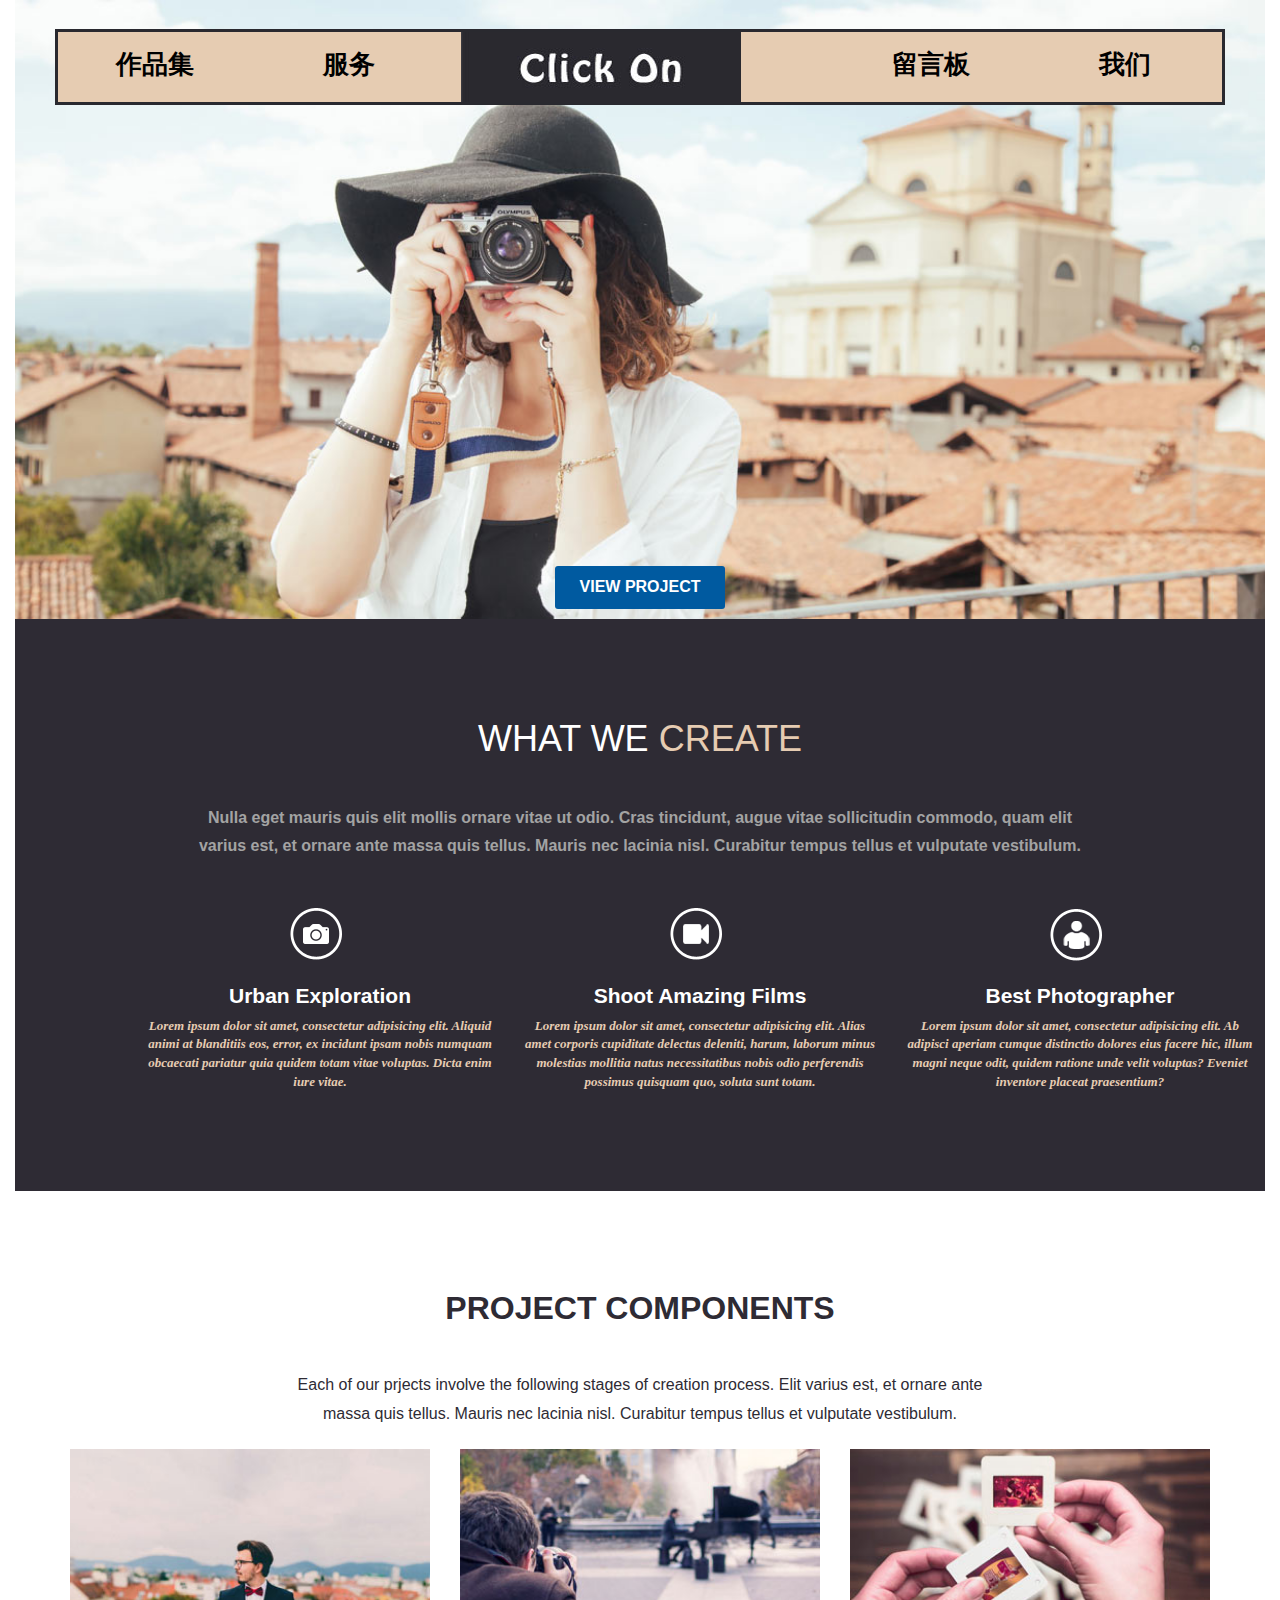
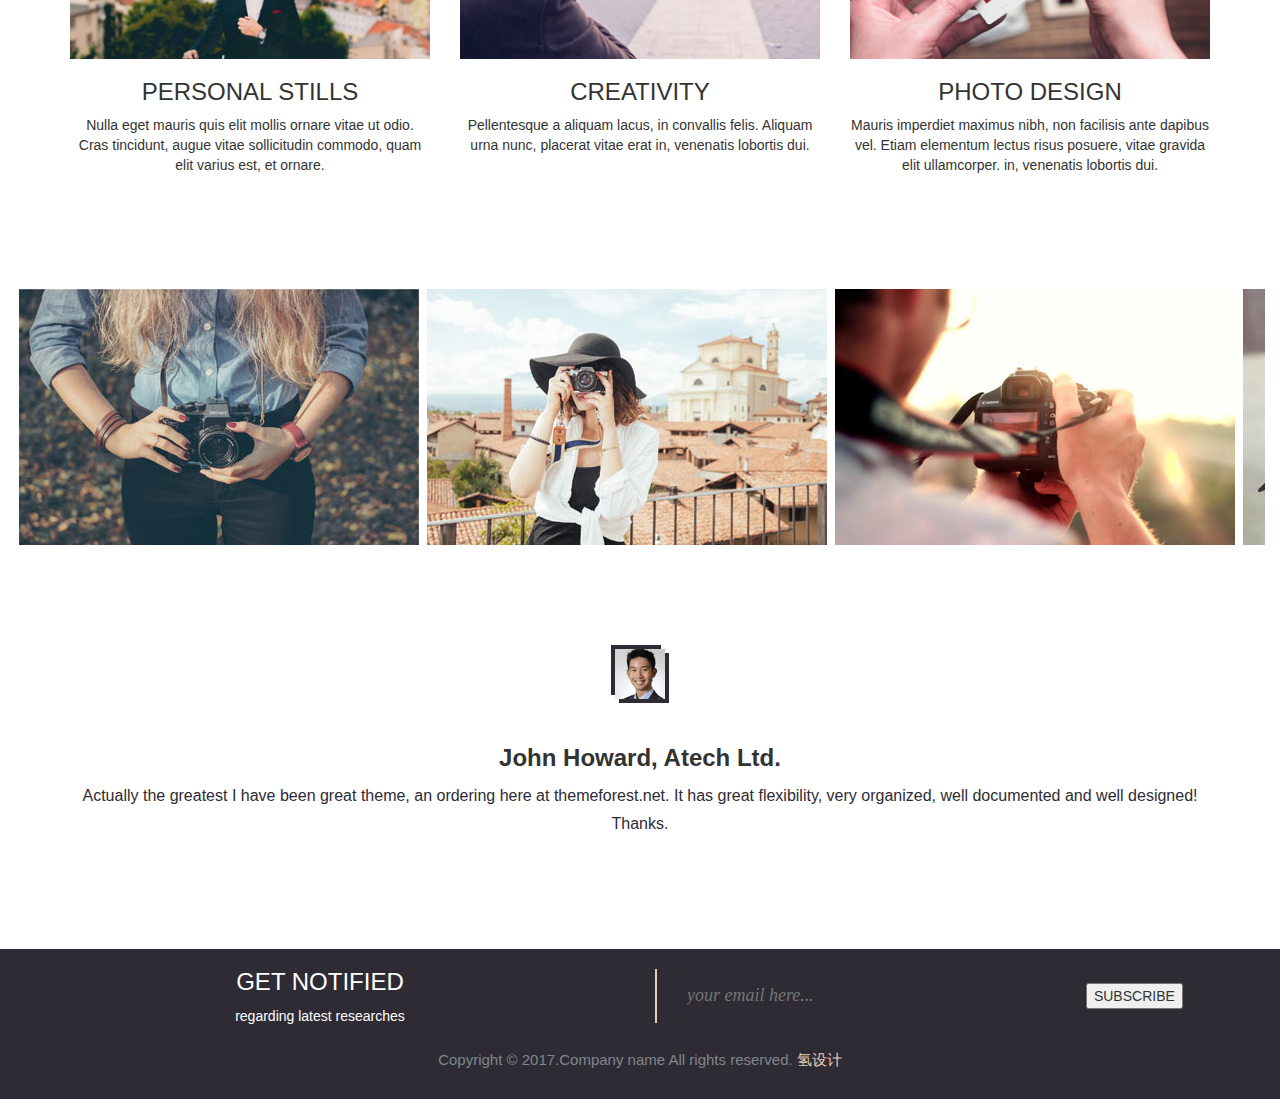
<file: index.html>
<!DOCTYPE html>
<html>
<head lang="en">
    <meta charset="UTF-8">
    <meta name="viewport" content="width=device-width, initial-scale=1"/>
    <title></title>
    <link rel="stylesheet" href="css/bootstrap.css"/>
    <link rel="stylesheet" href="css/index.css"/>
    <link rel="stylesheet" href="css/footer.css"/>


</head>
<body>
<div class="container-fluid">
    <!-- 第一行 banner-top行-->
    <div class="row">
        <div class="col-xs-12">
            <div class="banner" id="banner">
                <div class="container">
                    <!-- banner-top-->
                    <div class="row nav">
                        <div class="col-xs-2 ">
                            <a href="gallery.html" class="nav-font">作品集</a>
                        </div>
                        <div class="col-xs-2">
                            <a href="service.html" class="nav-font">服务</a>
                        </div>
                        <div class="col-xs-4">
                            <a href="index.html">
                                <img src="img/2.jpg" alt=""  class="img-responsive"/>
                            </a>
                        </div>
                        <div class="col-xs-2">
                            <a href="blog.html" class="nav-font">留言板</a>
                        </div>
                        <div class="col-xs-2">
                            <a href="about.html" class="nav-font">我们</a>
                        </div>
                    </div>
                    <div class="row">
                        <div class="col-xs-12">
                            <div class="banner-info-before" id="banner-info">
                                <h1>WELCOME TO<span> SNAPPING</span></h1>
                                <p>create & innovative team</p>
                            </div>
                        </div>
                    <div class="row">
                       <div class="col-xs-12 view">
                           <a href="#" class="hvr-shutter-in-vertical">VIEW PROJECT</a>
                       </div>
                    </div>
                    </div>
                 </div>
            </div>
        </div>
    </div>
    <!--第二行banner-bottom-->
    <div class="container-fluid banner-bottom">
        <div class="row">
            <div class="col-xs-12">
                <div class="row">
                    <div class="container col-xs-12 banner-bottom-top">
                        <h1>WHAT WE <span>CREATE</span></h1>
                        <p>Nulla eget mauris quis elit mollis ornare vitae ut odio.
                            Cras tincidunt, augue vitae sollicitudin commodo, quam elit
                            varius est, et ornare ante massa quis tellus. Mauris nec lacinia
                            nisl. Curabitur tempus tellus et vulputate vestibulum.</p>
                    </div>
                </div>
                <div class="row container  banner-bottom-bottom">
                    <div class="col-sm-4 col-xs-12">
                        <div class="banner-bottom-grid img1"></div>
                        <h3>Urban Exploration</h3>
                        <p>Lorem ipsum dolor sit amet, consectetur adipisicing elit. Aliquid animi at blanditiis eos, error, ex incidunt ipsam nobis numquam obcaecati pariatur quia quidem totam vitae voluptas. Dicta enim iure vitae.</p>
                    </div>
                    <div class="col-sm-4 col-xs-12">
                        <div class="banner-bottom-grid img2"></div>
                        <h3>Shoot Amazing Films</h3>
                        <p>Lorem ipsum dolor sit amet, consectetur adipisicing elit. Alias amet corporis cupiditate delectus deleniti, harum, laborum minus molestias mollitia natus necessitatibus nobis odio perferendis possimus quisquam quo, soluta sunt totam.</p>
                    </div>
                    <div class="col-sm-4 col-xs-12">
                        <div class="banner-bottom-grid img3"></div>
                        <h3>Best Photographer</h3>
                        <p>Lorem ipsum dolor sit amet, consectetur adipisicing elit. Ab adipisci aperiam cumque distinctio dolores eius facere hic, illum magni neque odit, quidem ratione unde velit voluptas? Eveniet inventore placeat praesentium?</p>
                    </div>
                </div>
            </div>
        </div>
    </div>
    <!-- banner 结束-->
    <!-- project开始-->
    <div class="project">
        <div class="container">
           <div class="project-header">
               <div class="row">
                   <div class="col-xs-12">
                      <h2>PROJECT COMPONENTS</h2>
                      <p>
                          Each of our prjects involve the following stages of creation process.
                          Elit varius est, et ornare ante massa quis tellus. Mauris nec lacinia
                          nisl. Curabitur tempus tellus et vulputate vestibulum.
                      </p>
                   </div>
               </div>
           </div>
           <div class="project-grids">
               <div class="row">
                   <div class="col-xs-12 col-md-4 ">
                       <img src="img/p1.jpg" alt="" class="img-responsive"/>
                       <h3>PERSONAL STILLS</h3>
                       <P>Nulla eget mauris quis elit mollis ornare vitae ut odio.
                           Cras tincidunt, augue vitae sollicitudin commodo, quam elit
                           varius est, et ornare.
                       </P>
                   </div>
                   <div class="col-xs-12 col-md-4 ">
                       <img src="img/p2.jpg" alt="" class="img-responsive"/>
                       <h3>CREATIVITY</h3>
                       <P>Pellentesque a aliquam lacus, in convallis felis. Aliquam
                           urna nunc, placerat vitae erat in, venenatis lobortis dui.
                       </P>
                   </div>
                   <div class="col-xs-12 col-md-4">
                       <img src="img/p3.jpg" alt="" class="img-responsive"/>
                       <h3>PHOTO DESIGN</h3>
                       <P>Mauris imperdiet maximus nibh, non facilisis
                           ante dapibus vel. Etiam elementum lectus risus
                           posuere, vitae gravida elit ullamcorper.  in, venenatis lobortis dui.
                       </P>
                   </div>
               </div>
           </div>
        </div>
    </div>

    <!-- flex-slider-->
    <div id="slide" class="row">
        <ul class="slide-img" data-load="bannerImgs" style="transition:all .5s linear;">
            <li>
                <a href="#">
                    <img src="img/999.jpg" alt="" class="img-responsive"/>
                </a>
            </li>
            <li>
                <a href="#">
                    <img src="img/888.jpg" alt="" class="img-responsive"/>
                </a>
            </li>
            <li>
                <a href="#">
                    <img src="img/777.jpg" alt="" class="img-responsive"/>
                </a>
            </li>
            <li>
                <a href="#">
                    <img src="img/aaa.jpg" alt="" class="img-responsive"/>
                </a>
            </li>
            <li>
            <a href="#">
                <img src="img/a6.jpg" alt="" class="img-responsive"/>
            </a>
        </li>
            <li>
                <a href="#">
                    <img src="img/sss.jpg" alt="" class="img-responsive"/>
                </a>
            </li>
            <li>
                <a href="#">
                    <img src="img/888.jpg" alt="" class="img-responsive"/>
                </a>
            </li>
            <li>
                <a href="#">
                    <img src="img/777.jpg" alt="" class="img-responsive"/>
                </a>
            </li>
            <li>
                <a href="#">
                    <img src="img/999.jpg" alt="" class="img-responsive"/>
                </a>
            </li>
        </ul>
    </div>

    <!-- about-->
    <div class="row">
        <div class="col-xs-12">
            <div class="container des">
                <div class="about-img">
                    <a href="#">
                        <img src="img/7.png" alt=""/>
                    </a>
                </div>
                <h3>John Howard, Atech Ltd.</h3>
                <p>Actually the greatest I have been great theme, an
                    ordering here at themeforest.net. It has great flexibility,
                    very organized, well documented and well designed! Thanks.</p>
            </div>
        </div>
    </div>



    <!--footer-->
    <div id="footer"></div>


</div>
<script src="js/jquery-1.11.3.js"></script>
<script src="js/bootstrap.js"></script>
<script src="js/index.js"></script>
</body>
</html>
</file>
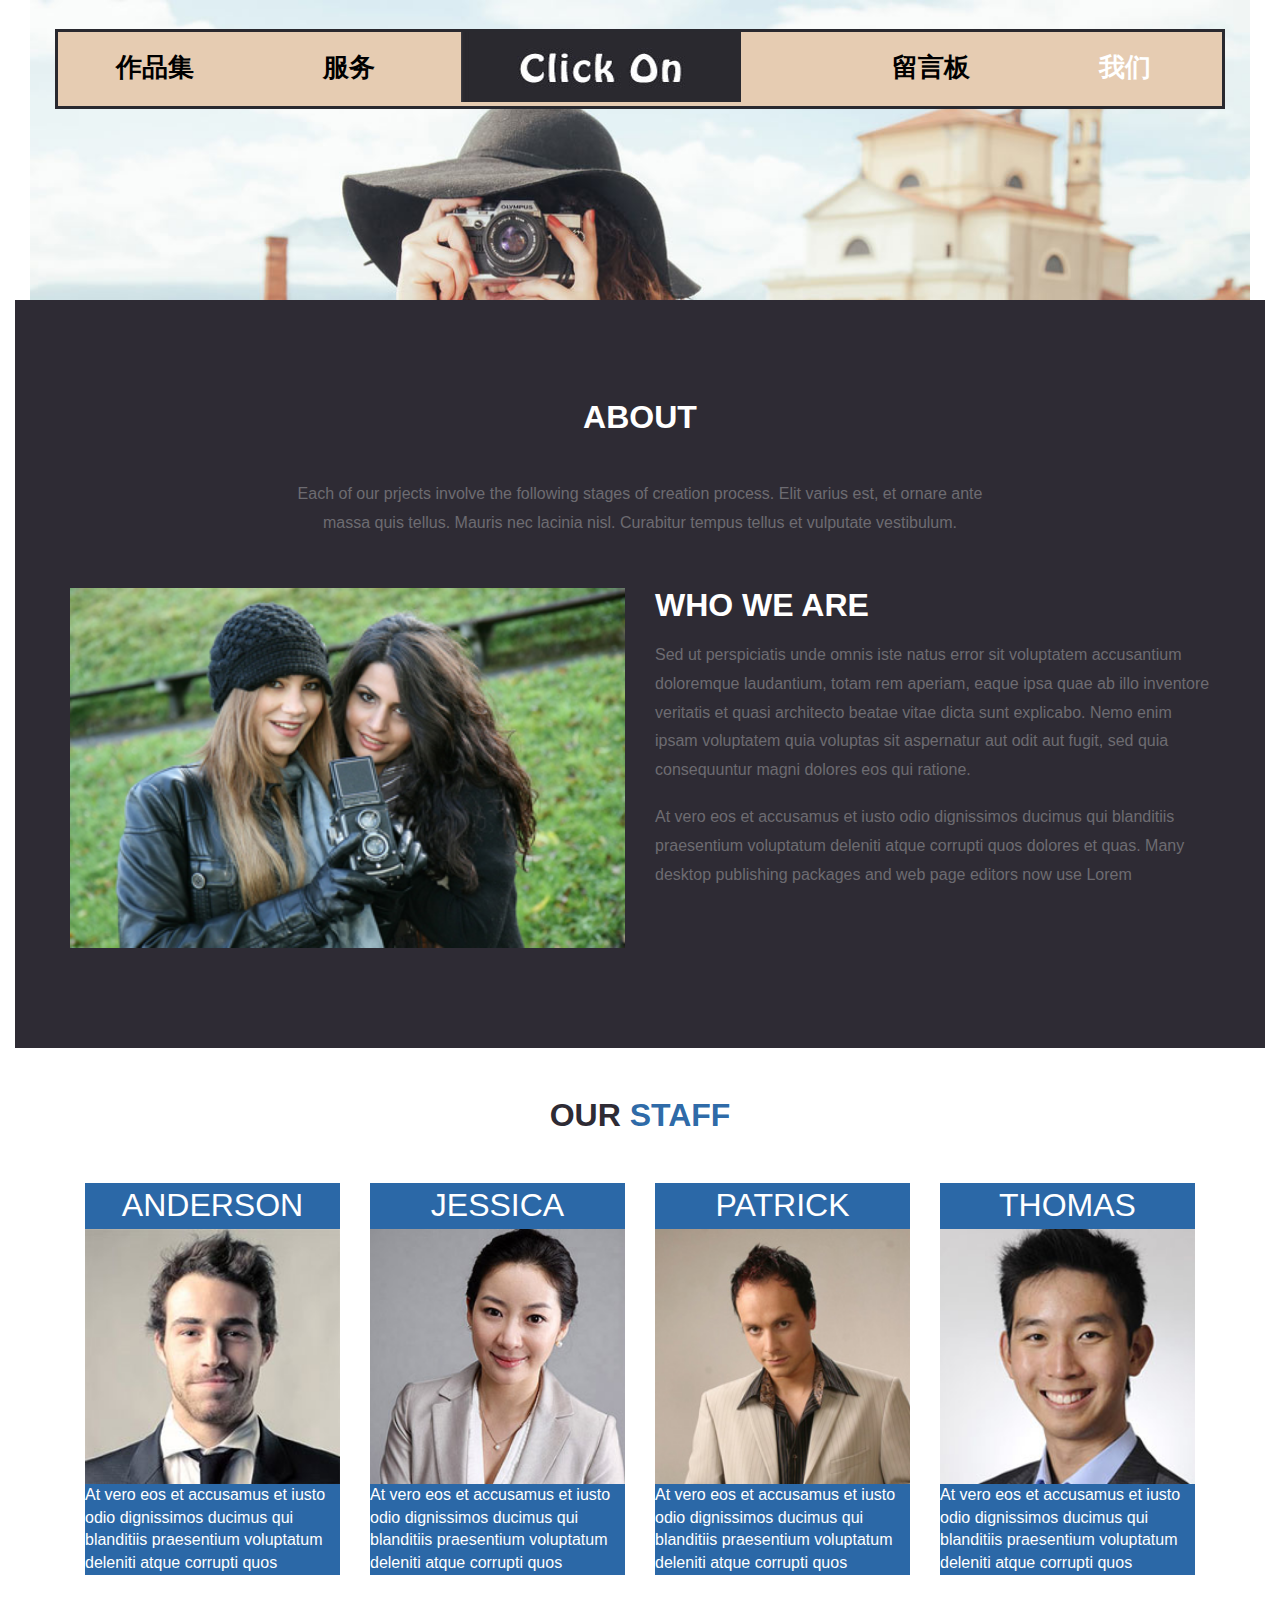
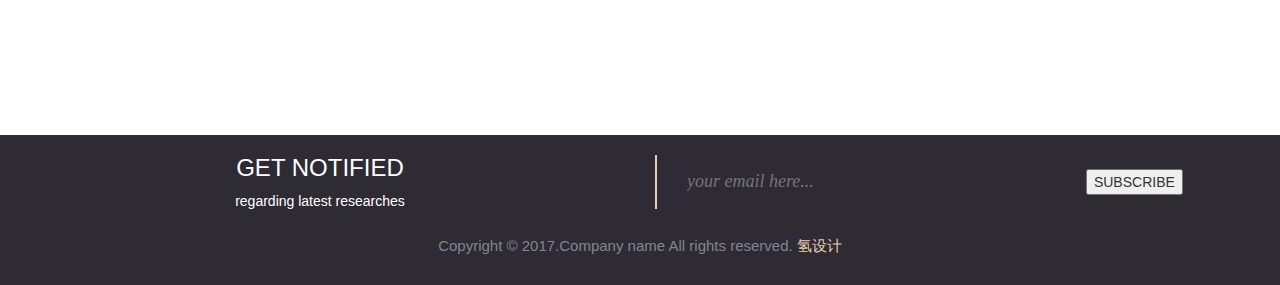
<file: about.html>
<!DOCTYPE html>
<html>
<head lang="en">
    <meta charset="UTF-8">
    <title></title>
    <link rel="stylesheet" href="css/bootstrap.css"/>
    <link rel="stylesheet" href="css/top.css"/>
    <link rel="stylesheet" href="css/footer.css"/>
    <link rel="stylesheet" href="css/about.css"/>

</head>
<body>
<div class="container-fluid">
    <div id="header"></div>
    <!-- about-->
    <div class="row">
        <div class="col-xs-12">
            <div class="about">
                <div class="container">
                    <div class="row">
                        <div class="col-xs-12 about-info">
                            <h2>ABOUT</h2>
                            <p>Each of our prjects involve the following stages of creation process.
                                Elit varius est, et ornare ante massa quis tellus. Mauris nec lacinia
                                nisl. Curabitur tempus tellus et vulputate vestibulum. </p>
                        </div>
                    </div>
                    <div class="row about-grids">
                        <div class="col-xs-6">
                            <img src="img/h2.jpg" alt=""/>
                        </div>
                        <div class="col-xs-6 about-right">
                           <h3>WHO WE ARE</h3>
                            <p>Sed ut perspiciatis unde omnis iste natus error sit voluptatem
                                accusantium doloremque laudantium, totam rem aperiam, eaque ipsa quae
                                ab illo inventore veritatis et quasi architecto beatae vitae dicta sunt
                                explicabo. Nemo enim ipsam voluptatem quia voluptas sit aspernatur aut
                                odit aut fugit, sed quia consequuntur magni dolores eos qui ratione.
                            </p>
                            <p class="hidden-xs hidden-sm" id="details">
                                At vero eos et accusamus et iusto odio dignissimos ducimus qui blanditiis
                                praesentium voluptatum deleniti atque corrupti quos dolores et quas. Many desktop
                                publishing packages and web page editors now use Lorem
                            </p>
                            <button class="hidden-md hidden-lg" id="more">MORE</button>
                        </div>
                    </div>
                </div>
            </div>
        </div>
    </div>
    <!-- out-staff-->
    <div class="staff">
        <div class="row our-staff-top">
            <div class="container col-xs-12">
                <h1>OUR <span>STAFF</span></h1>
            </div>
        </div>

        <div class="row our-staff-bottom">
             <div class="container">
                <div class="col-xs-6 col-sm-3 staff-grid">
                    <p>ANDERSON</p>
                    <img src="img/ggg.jpg" alt=""/>
                    <P>
                        At vero eos et accusamus et iusto odio dignissimos ducimus qui blanditiis
                        praesentium voluptatum deleniti atque corrupti quos
                    </P>
                </div>
                <div class="col-xs-6 col-sm-3 staff-grid">
                    <P>JESSICA</P>
                    <img src="img/fff.jpg" alt=""/>
                    <P>
                        At vero eos et accusamus et iusto odio dignissimos ducimus qui blanditiis
                        praesentium voluptatum deleniti atque corrupti quos
                    </P>
                </div>
                <div class="col-xs-6 col-sm-3 staff-grid">
                    <P>PATRICK</P>
                    <img src="img/eee.jpg" alt=""/>
                    <P>
                        At vero eos et accusamus et iusto odio dignissimos ducimus qui blanditiis
                        praesentium voluptatum deleniti atque corrupti quos
                    </P>
                </div>
                <div class="col-xs-6 col-sm-3 staff-grid">
                    <P>THOMAS</P>
                    <img src="img/ddd.jpg" alt=""/>
                    <P>
                        At vero eos et accusamus et iusto odio dignissimos ducimus qui blanditiis
                        praesentium voluptatum deleniti atque corrupti quos
                    </P>
                </div>
            </div>
         </div>
    </div>
    <div id="footer"></div>
</div>
    <script src="js/jquery-1.11.3.js"></script>
    <script src="js/bootstrap.js"></script>
    <script src="js/about.js"></script>
</body>
</html>
</file>
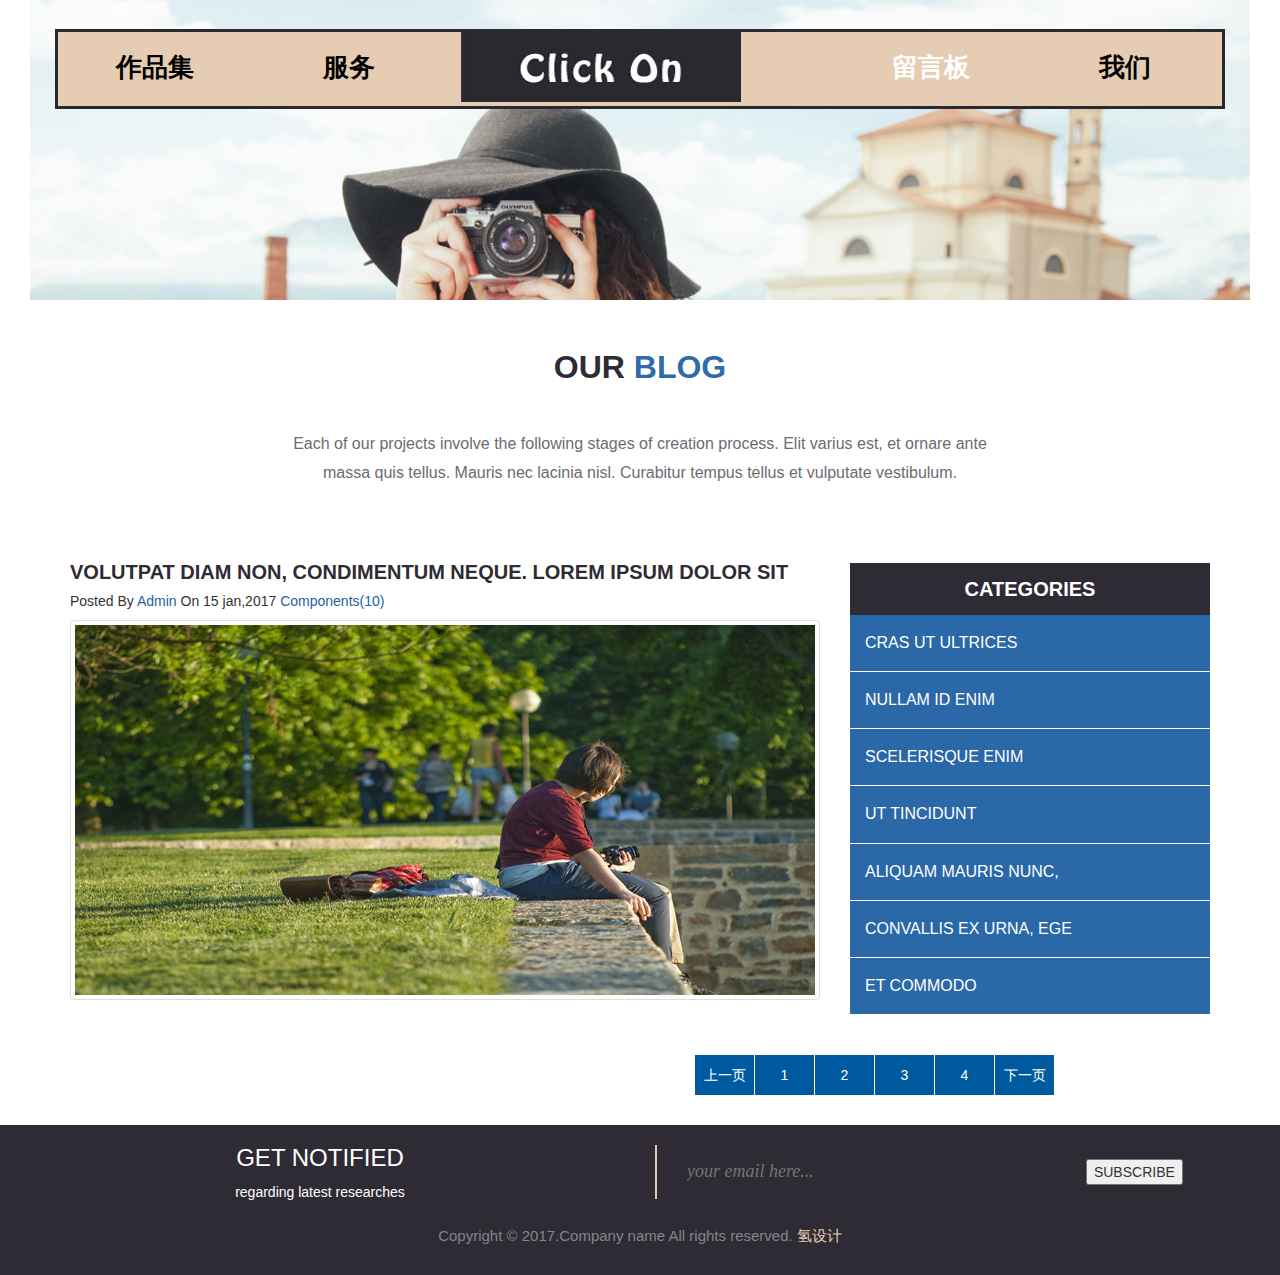
<file: blog.html>
<!DOCTYPE html>
<html>
<head lang="en">
    <meta charset="UTF-8">
    <title></title>
    <link rel="stylesheet" href="css/bootstrap.css"/>
    <link rel="stylesheet" href="css/reset.css"/>
    <link rel="stylesheet" href="css/top.css"/>
    <link rel="stylesheet" href="css/footer.css"/>
    <link rel="stylesheet" href="css/blog.css"/>
</head>
<body>
<div class="container-fluid">
    <div id="header"></div>

    <!-- our blog-->
    <div class="blog">
        <div class="row our-blog-top">
            <div class="container col-xs-12">
                <h1>OUR <span>BLOG</span></h1>
                <p>
                    Each of our projects involve the following stages of creation process.
                    Elit varius est, et ornare ante massa quis tellus. Mauris nec lacinia
                    nisl. Curabitur tempus tellus et vulputate vestibulum.
                </p>
            </div>
        </div>
    </div>

    <!--blog-grids  -->
    <div class="blog-grids container">
        <div class="row">
        <div class="col-xs-12 col-sm-8">
            <h3>
                <a href="javascript:void(0)">volutpat diam non, condimentum neque. Lorem ipsum dolor sit</a>
            </h3>
            <h5>Posted By <span>Admin</span>  On 15 jan,2017 <span>Components(10)</span> </h5>
            <img src="img/ppp.jpg" alt="" class="img-responsive img-thumbnail"/>
        </div>
        <div class="col-xs-12 col-sm-4 blog-sidebar">
            <h4>Categories</h4>
            <ul class="category">
                <li><a href="#">Cras ut ultrices</a></li>
                <li><a href="#">Nullam id enim</a></li>
                <li><a href="#">scelerisque enim</a></li>
                <li><a href="#">Ut tincidunt</a></li>
                <li><a href="#">Aliquam mauris nunc,</a></li>
                <li><a href="#">convallis ex urna, ege</a></li>
                <li><a href="#"> et commodo</a></li>
            </ul>
        </div>
    </div>
    </div>

    <!-- page-->
    <div class="page class">
        <div class="col-xs-12 col-sm-6 col-sm-offset-6">
            <ul>
                <li><a href="#">上一页</a></li>
                <li><a href="#">1</a></li>
                <li><a href="#">2</a></li>
                <li><a href="#">3</a></li>
                <li><a href="#">4</a></li>
                <li><a href="#">下一页</a></li>
            </ul>
        </div>
    </div>
    <!-- footer-->
    <div id="footer"></div>
</div>
<script src="js/jquery-1.11.3.js"></script>
<script src="js/bootstrap.js"></script>
<script src="js/blog.js"></script>
</body>
</html>
</file>
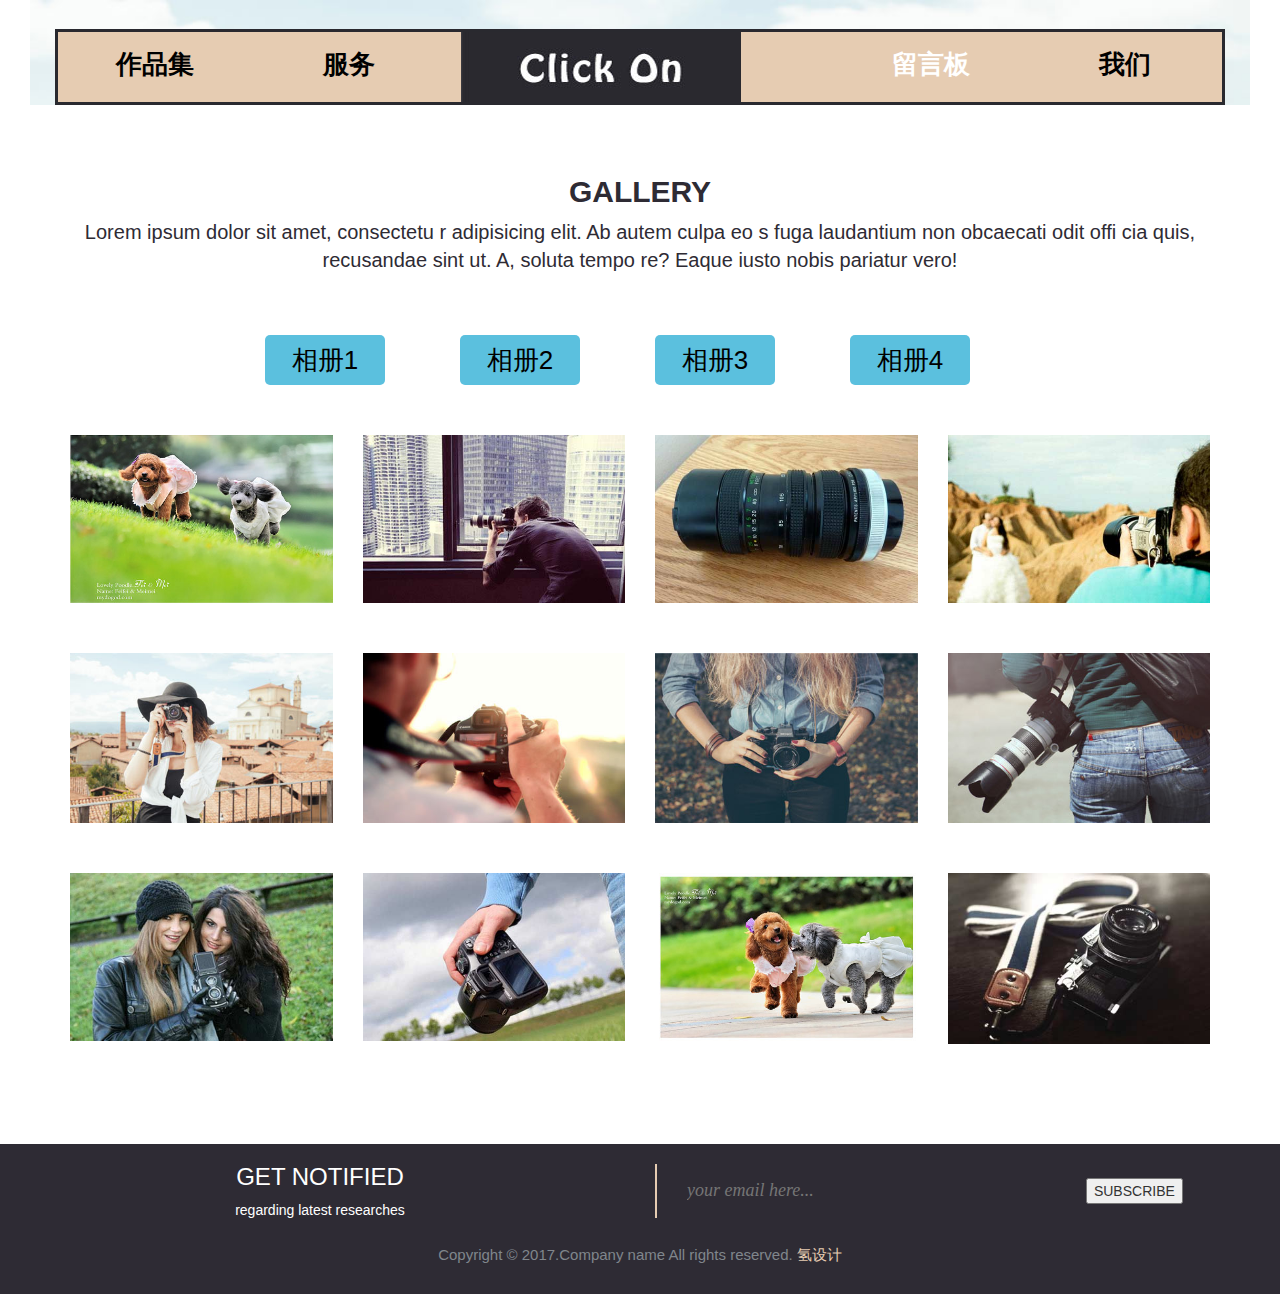
<file: gallery.html>
<!DOCTYPE html>
<html>
<head lang="en">
    <meta charset="UTF-8">
    <link rel="stylesheet" href="css/bootstrap.css"/>
    <link rel="stylesheet" href="css/index.css"/>
    <link rel="stylesheet" href="css/footer.css"/>
    <link rel="stylesheet" href="css/gallery.css"/>
</head>
<body>
<div class="container-fluid">
    <div id="header"></div>
    <div class="container">
        <div class="row gallery">
            <div class="col-xs-12">
                <h1>GALLERY</h1>
                <p>Lorem ipsum dolor sit amet, consectetu
                    r adipisicing elit. Ab autem culpa eo
                    s fuga laudantium non obcaecati odit offi
                    cia quis, recusandae sint ut. A, soluta tempo
                    re? Eaque iusto nobis pariatur vero!</p>
            </div>
        </div>
        <div class="row album">
            <div class="col-xs-2">
                <!--<a href="#">album1</a>-->
            </div>
            <div class="col-xs-2">
                <a href="#" class="active">相册1</a>
            </div>
            <div class="col-xs-2">
                <a href="#">相册2</a>
            </div>
            <div class="col-xs-2">
                <a href="#">相册3</a>
            </div>
            <div class="col-xs-2">
                <a href="#">相册4</a>
            </div>
            <div class="col-xs-2">
                <!--<a href="#">album4</a>-->
            </div>
        </div>
        <div class="row album-container">
            <div class="col-xs-3">
                <a href="#">
                    <img src="img/22.jpg" alt="" class="img-responsive"/>
                </a>
            </div>
            <div class="col-xs-3">
                <a href="#">
                    <img src="img/s1.jpg" alt="" class="img-responsive"/>
                </a>
            </div>
            <div class="col-xs-3">
                <a href="#">
                    <img src="img/s10.jpg" alt="" class="img-responsive"/>
                </a>
            </div>
            <div class="col-xs-3">
                <a href="#">
                 <img src="img/s2.jpg" alt="" class="img-responsive"/>
                </a>
            </div>
        </div>
        <div class="row album-container">
            <div class="col-xs-3">
                <a href="#">
                <img src="img/888.jpg" alt="" class="img-responsive"/>
                </a>
            </div>
            <div class="col-xs-3">
                <a href="#">
                <img src="img/777.jpg" alt="" class="img-responsive"/>
                </a>
            </div>
            <div class="col-xs-3">
                <a href="#">
                <img src="img/999.jpg" alt="" class="img-responsive"/>
                </a>
            </div>
            <div class="col-xs-3">
                <a href="#">
                <img src="img/aaa.jpg" alt="" class="img-responsive"/>
                </a>
            </div>
        </div>
        <div class="row album-container">
            <div class="col-xs-3">
                <a href="#">
                <img src="img/s8.jpg" alt="" class="img-responsive"/>
                </a>
            </div>
            <div class="col-xs-3">
                <a href="#">
                <img src="img/s4.jpg" alt="" class="img-responsive"/>
                </a>
            </div>
            <div class="col-xs-3">
                <a href="#">
                <img src="img/20.jpg" alt="" class="img-responsive"/>
                </a>
            </div>
            <div class="col-xs-3">
                <a href="#">
                     <img src="img/sss.jpg" alt="" class="img-responsive"/>
                </a>
            </div>
        </div>

    </div>
    <div id="footer"></div>
</div>
<script src="js/jquery-1.11.3.js"></script>
<script src="js/bootstrap.js"></script>
<script src="js/gallery.js"></script>
</body>
</html>
</file>
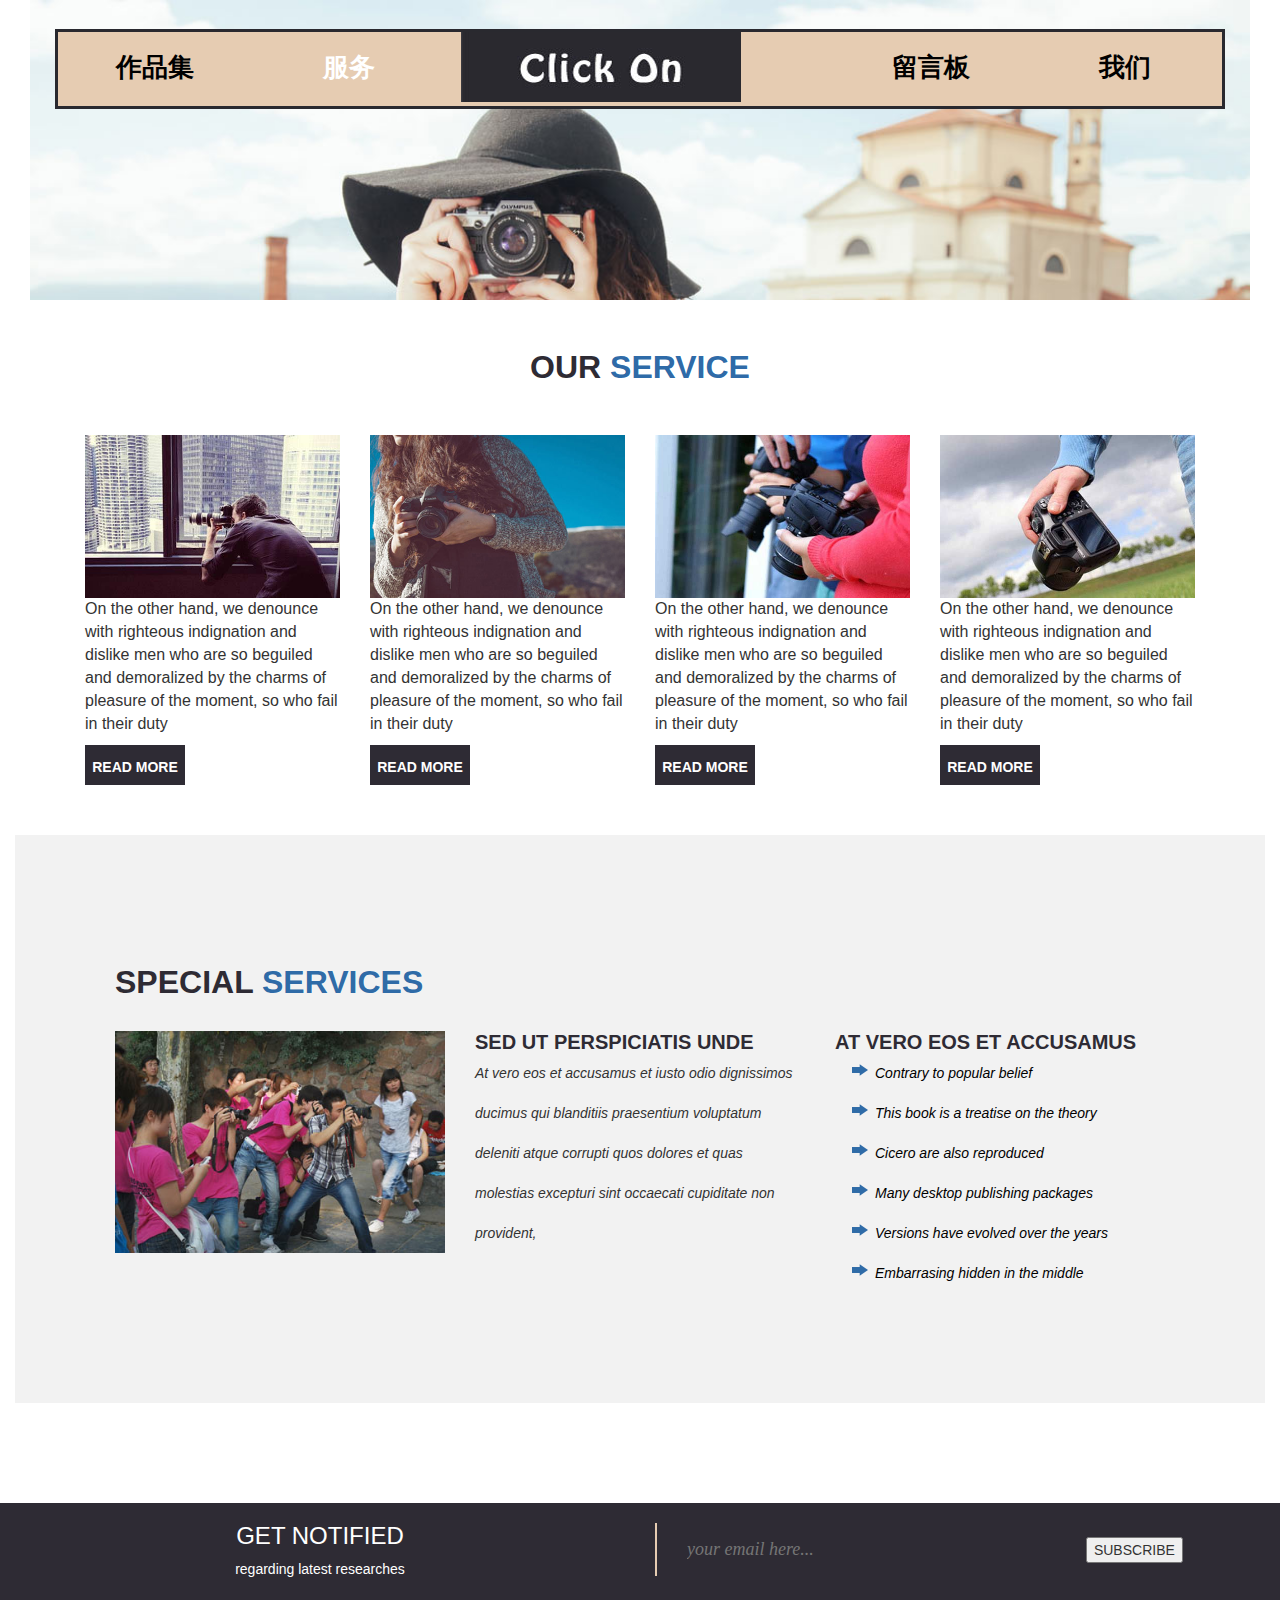
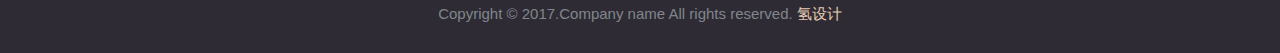
<file: service.html>
<!DOCTYPE html>
<html>
<head lang="en">
    <meta charset="UTF-8">
    <title>click-service</title>
    <link rel="stylesheet" href="css/bootstrap.css"/>
    <link rel="stylesheet" href="css/reset.css"/>
    <link rel="stylesheet" href="css/top.css"/>
    <link rel="stylesheet" href="css/footer.css"/>
    <link rel="stylesheet" href="css/service.css"/>
</head>
<body>
<div class="container-fluid">
    <div id="header"></div>
    <!-- service-->
    <div class="service">
        <div class="row our-service-top">
            <div class="container col-xs-12">
                <h1>OUR <span>SERVICE</span></h1>
            </div>
        </div>

        <div class="row our-service-bottom">
            <div class="container">
                <div class="col-xs-6 col-sm-3 service-grid">
                    <img src="img/s1.jpg" alt=""/>
                    <P>
                        On the other hand, we denounce with righteous
                        indignation and dislike men who are so beguiled and
                        demoralized by the charms of pleasure of the moment, so
                        who fail in their duty
                    </P>
                    <a>READ MORE</a>
                </div>
                <div class="col-xs-6 col-sm-3">
                    <img src="img/s5.jpg" alt=""/>
                    <P>
                        On the other hand, we denounce with righteous
                        indignation and dislike men who are so beguiled and
                        demoralized by the charms of pleasure of the moment, so
                        who fail in their duty
                    </P>
                    <a>READ MORE</a>
                </div>
                <div class="col-xs-6 col-sm-3">
                    <img src="img/s3.jpg" alt=""/>
                    <P>
                        On the other hand, we denounce with righteous
                        indignation and dislike men who are so beguiled and
                        demoralized by the charms of pleasure of the moment, so
                        who fail in their duty
                    </P>
                    <a>READ MORE</a>
                </div>
                <div class="col-xs-6 col-sm-3">
                    <img src="img/s4.jpg" alt=""/>
                    <P>
                        On the other hand, we denounce with righteous
                        indignation and dislike men who are so beguiled and
                        demoralized by the charms of pleasure of the moment, so
                        who fail in their duty
                    </P>
                    <a>READ MORE</a>
                </div>
            </div>
        </div>
    </div>
    <!-- special-service-->

    <div class="special-service">
        <div class="row special-service-top">
            <div class="col-xs-12">
                <h1>SPECIAL <span>SERVICES</span> </h1>
            </div>
        </div>
        <div class="row  special-service-bottom">
            <div class="col-xs-12 col-sm-4">
                <img src="img/ccc.jpg" alt="" class="img-responsive"/>
            </div>
            <div class="col-xs-12 col-sm-4">
                <h3>SED UT PERSPICIATIS UNDE</h3>
                <p>
                    At vero eos et accusamus et iusto odio dignissimos
                    ducimus qui blanditiis praesentium voluptatum deleniti atque
                    corrupti quos dolores et quas molestias excepturi sint occaecati
                    cupiditate non provident,
                </p>
            </div>
            <div class="col-xs-12 col-sm-4">
                <h3>
                    AT VERO EOS ET ACCUSAMUS
                </h3>
               <ul>
                   <li><a href="#">Contrary to popular belief</a></li>
                   <li><a href="#">This book is a treatise on the theory</a></li>
                   <li><a href="#">Cicero are also reproduced</a></li>
                   <li><a href="#">Many desktop publishing packages</a></li>
                   <li><a href="#">Versions have evolved over the years</a></li>
                   <li><a href="#">Embarrasing hidden in the middle</a></li>
               </ul>
            </div>
        </div>
    </div>

    <div id="footer"></div>
</div>
<script src="js/jquery-1.11.3.js"></script>
<script src="js/bootstrap.js"></script>
<script src="js/about.js"></script>
</body>
</html>
</file>
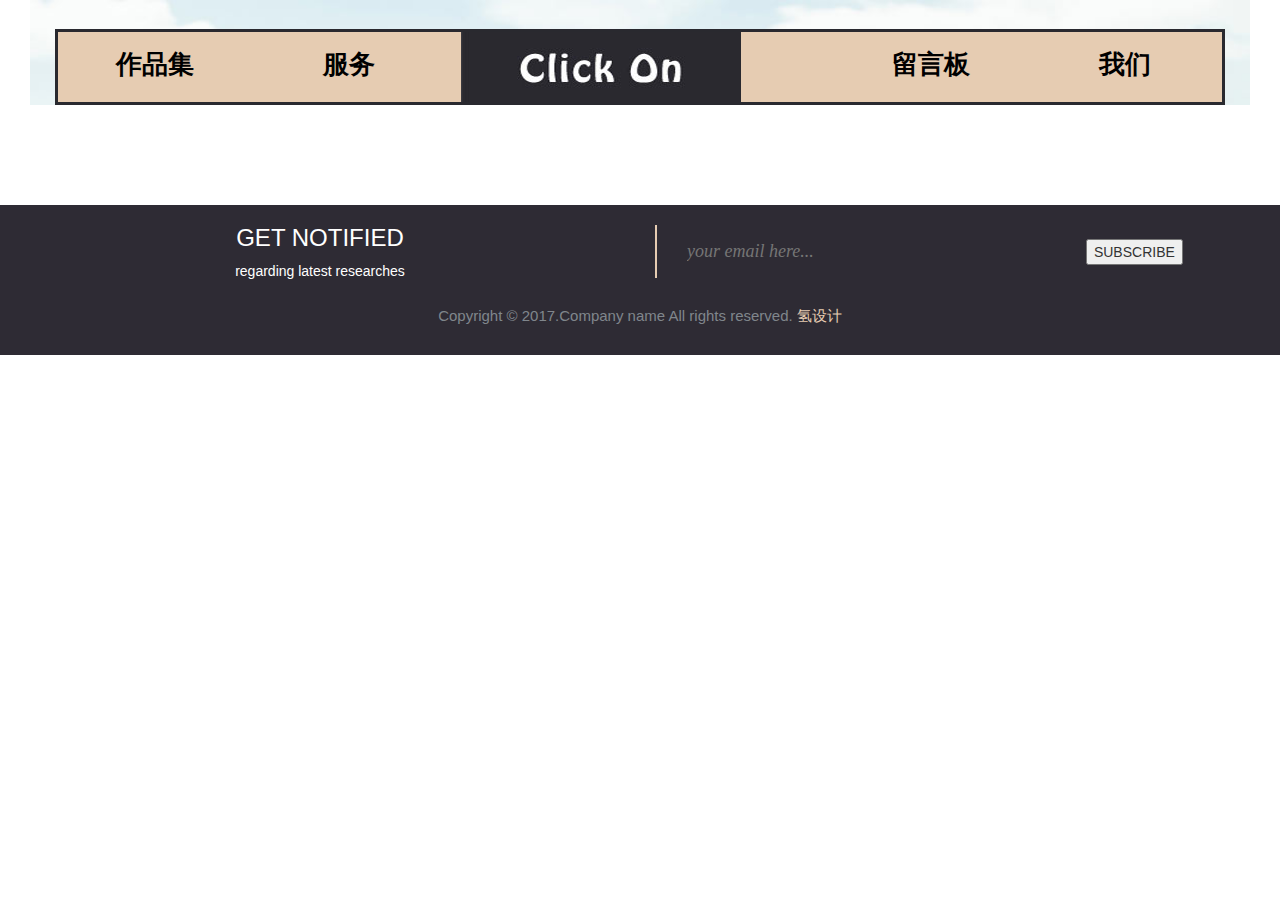
<file: shop.html>
<!DOCTYPE html>
<html>
<head lang="en">
    <meta charset="UTF-8">
    <meta name="viewport" content="width=device-width, initial-scale=1"/>
    <title></title>
    <link rel="stylesheet" href="css/bootstrap.css"/>
    <link rel="stylesheet" href="css/index.css"/>
    <link rel="stylesheet" href="css/footer.css"/>
    <link rel="stylesheet" href="css/shop.css"/>
</head>
<body>
<div class="container-fluid">
    <div id="header"></div>
    
    <div id="footer"></div>
</div>
<script src="js/jquery-1.11.3.js"></script>
<script src="js/bootstrap.js"></script>
<script src="js/shop.js"></script>
</body>
</html>
</file>
<file: css/index.css>
/*banner*/
.banner{
    background:url("../img/33.jpg") no-repeat 0px 0px;
    background-size: 100%;
    width:100%;
    margin:0 auto;
    position: relative;
}


/*nav*/

.nav{
    max-height:97px;
    font-size: 1.2em;
    line-height:65px;
    border: 3px solid #29292f;
    background: #e6ccb2;
    margin-top: 2.5%;
}
.col-xs-2{
    text-align: center;
}

.nav-box{
    height:100%;
    width:100%;
}
.nav a{
    color:black;
    font-size: 26px;
    font-weight:bold;
}
.nav a:hover{
    color:white;
}
.banner-info-before{
    margin-top:30%;
    margin-left:-2500px;
    text-align: center;
    transition: all .5s linear;
}
.banner-info-left{
    margin-top:30%;
    margin-left:0;
    transition: all .5s linear;
    text-align: center;
}
.banner-info-right{
    margin-top:30%;
    margin-right:-2500px;
    transition: all .5s linear;
    text-align: center;
}
.banner-info h1{
    color:white;
    font-weight: 700;
    font-size:3em;
    text-shadow: 0px 5px 2px rgba(0, 0, 0, 0.25);
}
.banner-info span{
    color:black;
    text-shadow: 0px 5px 2px rgba(0, 0, 0, 0.25);
}
.banner-info p{
    font-family: 'Merriweather', serif;
    font-style: italic;
    font-weight: 500;
    font-size: 26px;
    margin:18px 0px 0px 0px;
}
.view{
    margin-top: 40px;
    text-align: center;
}
.view a{
    display: inline-block;
    padding: 10px 25px 10px 25px;
    font-weight: 700;
    font-size: 16px;
    color:white;
    background-color: #005AA0;
    border-radius: 3px;
    margin-bottom:10px;
}
.view a:hover{
    background-color:rgb(46, 43, 52);
}
/*banner---bottom*/
.banner-bottom{
    background-color: #2e2b34;
    text-align: center;
    font-size: 32px;
    font-weight: bold;
    padding:100px;
    position: relative;
}
.banner-bottom-top h1{
    text-align: center;
    margin: 0;
    color: #ffffff;

}
.banner-bottom-top span{
    color: #e6ccb2;
}
.banner-bottom-top p{
    text-align: center;
    color: #A3A3A3;
    line-height: 1.8em;
    font-size: 16px;
    width: 85%;
    margin: 45px auto;
}
.banner-bottom-grid,.banner-bottom-grid:hover{
    width:55px;
    height:55px;
    position: absolute;
    left:50%;
    margin-left:-30px;
}
.banner-bottom-bottom h3{
    margin: 0;
    font-size: 21px;
    font-weight: 600;
    margin-top: 3.7em;
    color: #ffffff;
}
.banner-bottom-bottom{
    margin:0 auto;
}
.banner-bottom-bottom p{
    font-family: 'Merriweather', serif;
    font-size: 13px;
    font-style: italic;
    color: #e6ccb2;
    margin: 10px 0 0 0;
}
.img1{
    background:url(../img/img-sprite.png) -5px -5px;
}
.img2{
    background:url(../img/img-sprite.png) -80px -5px;
}
.img3{
    background:url(../img/img-sprite.png) -155px -5px;
}
/*banner ����*/

/*project��ʼ*/
.project{
    padding:100px 0;
}
.project-header h2{
    text-align: center;
    margin: 0;
    color: #2e2b34;
    font-size: 32px;
    font-weight: bold;
}
.project-header p{
    text-align: center;
    line-height: 1.8em;
    color: #2e2b34;
    font-size: 16px;
    width: 64%;
    margin: 45px auto 0 auto;
}
.project-grids{
    margin-top:20px;
}
.project-grids h3,.project-grids p{
    text-align:center;
}
.project-grids img{
    width:100%;
}

/*�²�����*/

#slide{
    width:100%;
    height:260px;
    margin: 0 auto;
    overflow:hidden;
    position:relative;
}
#slide ul.slide-img{
    width:4000px;
    position:absolute;
    left:0;
    padding:0;
}
#slide ul.slide-img>li{
    float:left;
    list-style: none;
    border:4px solid transparent;

}
#slide ul.slide-img>li:hover{
    border:4px solid black;

}


/*about*/
.about-img{
    width:58px;
    height:58px;
    margin: 0 auto;
    padding-top:100px;
}
.des h3{
    color: #333;
    font-size: 24px;
    font-weight: bold;
    text-align: center;
    padding-top:80px;
}
.des p{
    text-align: center;
    color: #2e2b34;
    font-size: 16px;
    line-height: 1.8em;
}
</file>
<file: css/footer.css>
/*get-notified*/
.get-notified{
    margin-top:100px;
    background-color: #2e2b34;
    height:100px;
}
.get-notified h3,.get-notified p{
    color:white;
    text-align: center;
}
.get-right input[type="text"]{
    margin-top:20px;
    width: 70%;
    color: #e6ccb2;
    padding: 14px 14px 14px 30px;
    outline: none;
    font-size: 18px;
    border-bottom: none;
    border-top: none;
    border-right: none;
    border-left: 2px solid #e6ccb2;
    background: none;
    font-family: 'Merriweather', serif;
    font-style: italic;
}

/*footer*/
.footer {
    background-color: #2e2b34;
    height: 50px;
}
.footer p{
    text-align: center;
    margin: 0;
    color: #80868c;
    font-size: 15px;
}
.footer span{
    color:#e6ccb2;
    font-size: 15px;
}
</file>
<file: css/top.css>
/*banner*/
.banner{
    background:url("../img/33.jpg") no-repeat 0px 0px;
    background-size: 100%;
    width:100%;
    height:300px;
    margin:0 auto;
    position: relative;
}


/*nav*/
.col-xs-2{
    text-align: center;
    line-height:70px;
}

.nav{
    height:100%;
    font-size: 1.2em;
    line-height:50px;
    border: 3px solid #29292f;
    background: #e6ccb2;
    margin-top: 2.5%;
}
.nav a{
    color:black;
    font-size: 26px;
    font-weight:bold;
}
</file>
<file: css/about.css>
/*ͷ������*/
.nav div:nth-child(5) a{
    color:white;
}
a:hover{
    color: white;
}

/*about*/
.about{
    padding: 100px 0;
    background: #2e2b34;
}
.about .container{
}
.about-info h2{
    margin: 0;
    color: #ffffff;
    font-size: 32px;
    font-weight: bold;
    text-align: center;
}
.about-info p{
    text-align: center;
    color: #6d6b71;
    line-height: 1.8em;
    font-size: 16px;
    width: 64%;
    margin: 45px auto 0 auto;
}
.about-grids{
    margin-top: 50px;
}
.about-grids img{
    width:100%;
}
.about-right h3{
    margin: 0;
    color: #ffffff;
    font-size: 32px;
    font-weight: bold;
}
.about-right p{
    margin: 18px 0;
    color: #6d6b71;
    font-size: 16px;
    line-height: 1.8em
}

/*our-staff*/
.staff{
    padding: 50px;
}
.staff-grid p:first-child{
    text-align: center;
}
.our-staff-top h1{
    text-align: center;
    margin: 0;
    color: #2e2b34;
    font-size: 32px;
    font-weight: bold

}
.our-staff-top span{
    color: rgba(34, 98, 163, 0.96);
}
.our-staff-bottom{
    margin-top: 50px;
}
.our-staff-bottom img{
    width:100%;
}
.our-staff-bottom P:first-child{
    font-size:32px;
    color:white;
    background: rgba(34, 98, 163, 0.96);
    margin: 0;
    padding: 0;
}
.our-staff-bottom P:last-child{
    font-size:16px;
    color:white;
    background: rgba(34, 98, 163, 0.96);
}
</file>
<file: css/blog.css>
/*ͷ������*/
.nav div:nth-child(4) a{
    color:white;
}
a:hover{
    color: white;
}

/*our blog*/
.blog{
    padding: 50px;
}
.our-blog-top h1{
    text-align: center;
    margin: 0;
    color: #2e2b34;
    font-size: 32px;
    font-weight: bold;

}
.our-blog-top span{
    color: rgba(34, 98, 163, 0.96);
}
.our-blog-top p{
    text-align: center;
    color: #6d6b71;
    line-height: 1.8em;
    font-size: 16px;
    width: 64%;
    margin: 45px auto 0 auto
}

/*blog-grids*/
.blog-grids h3 a{
     font-size: 20px;
     text-transform: uppercase;
     color: #2e2b34;
     font-weight: bold
 }

.blog-grids span{
    color: rgba(34, 98, 163, 1);
}

/*blog-sidebar*/
.blog-sidebar{
    margin-top: 25px;
}


.blog-sidebar h4{
    font-size: 20px;
    text-align: center;
    padding: 15px;
    text-transform: uppercase;
    color: #ffffff;
    margin: 0;
    font-weight: bold;
    background: #2e2b34
}
.blog-sidebar ul{
   padding:0;
}
.blog-sidebar ul li{
    display: block;
    line-height: 1.8em;
    background: rgba(34, 98, 163, 0.96);
    padding: 15px 15px;
    border-bottom: 1px solid #fff;
}
.blog-sidebar ul li a{
    font-size: 16px;
    text-transform: uppercase;
    color: #ffffff;
}
.blog-sidebar ul li:hover{
    background: #2e2b34;
    transition: all .5s linear;
}

/*pages*/
.page{
    margin-top:30px;

}
.page ul li{
    float:left;
    width:60px;
    height:40px;
    background-color: #005AA0;
    line-height: 40px;
    text-align: center;
    border-right:1px solid white;

}
.page ul li a{
    color:white;
}
.page ul li:hover{
    background: #2e2b34;
    transition: all .5s linear;
}
</file>
<file: css/gallery.css>
.nav div:nth-child(4) a{
    color:white;
}
a:hover{
    color: white;
}

/*ͷ������*/
.gallery{
    margin-top: 50px;
}
.gallery h1{
    color: #2e2b34;
    text-align: center;
    font-weight: bold;
    font-size:30px;
}
.gallery p{
    color: #2e2b34;
    text-align: center;
    font-size:20px;
}

/*��Ჿ��*/
.album{
    margin-top: 50px;
    text-align: center;
    line-height: 50px;
}

.album a{
    color:black;
    display:block;
    width:120px;
    height:50px;
    font-size: 26px;
    background-color:#5bc0de;
    border-radius: 5px;
    transition: all .3s linear;
}
.album a:hover{
    background-color:#005AA0;
    color:white;
    transform:rotateX(360deg);
    transition: all .3s linear;
}

.album a:nth-child(2){
    background-color: #f0ad4e;
}
/*album-container*/
.album-container{
    margin-top:50px;

}
.col-xs-3{
    overflow: hidden;
}
.album-container img{
    transition: all .4s linear;
}
.album-container img:hover{
    opacity: 0.6;
    transform: scale(1.5);
    transition: all .4s linear;
}
</file>
<file: css/service.css>
/*ͷ������*/
.nav div:nth-child(2) a{
    color:white;
}
a:hover{
    color: white;
}

.service{
    padding: 50px;
}
.our-service-top h1{
    text-align: center;
    margin: 0;
    color: #2e2b34;
    font-size: 32px;
    font-weight: bold;

}
.our-service-top span{
    color: rgba(34, 98, 163, 0.96);
}
.our-service-bottom{
    margin-top: 50px;
}
.our-service-bottom img{
    width:100%;
}
.our-service-bottom P{
    font-size:16px;
}
.our-service-bottom a{
    display:inline-block;
    width:100px;
    height:40px;
    background-color:#2e2b34 ;
    color:white;
    text-align: center;
    line-height: 40px;
    font-weight: 700;
    border: 2px solid transparent;
    transition: all .3s linear;

}

.our-service-bottom a:hover{
    border: 2px solid #2e2b34;
    background-color:white ;
    color:#2e2b34;
    text-align: center;
    line-height: 40px;
    font-weight: 700;

}


/*special-service*/
.special-service{
     padding:100px;
     background-color: #f2f2f2;
 }
.special-service-top{
   padding:30px 0px 30px 0px;
}
.special-service-top h1{
    margin: 0;
    color: #2e2b34;
    font-size: 32px;
    font-weight: bold
}
.special-service-top span{
  color:rgba(34, 98, 163, 0.96);
}

.special-service-bottom h3{
    margin: 0;
    color: #2e2b34;
    font-size: 20px;
    font-weight: bold;
}
.special-service-bottom p{
    font-style: italic;
    line-height: 40px;
    font-weight: 500;
}
.special-service-bottom ul li{
    list-style-image: url("../img/left.png");
    font-style: italic;
    line-height: 40px;
    font-weight: 500;
}
</file>
<file: css/shop.css>
/*ͷ������*/
.nav div:nth-child(7) a{
    color:white;
}
a:hover{
    color: white;
}
</file>
